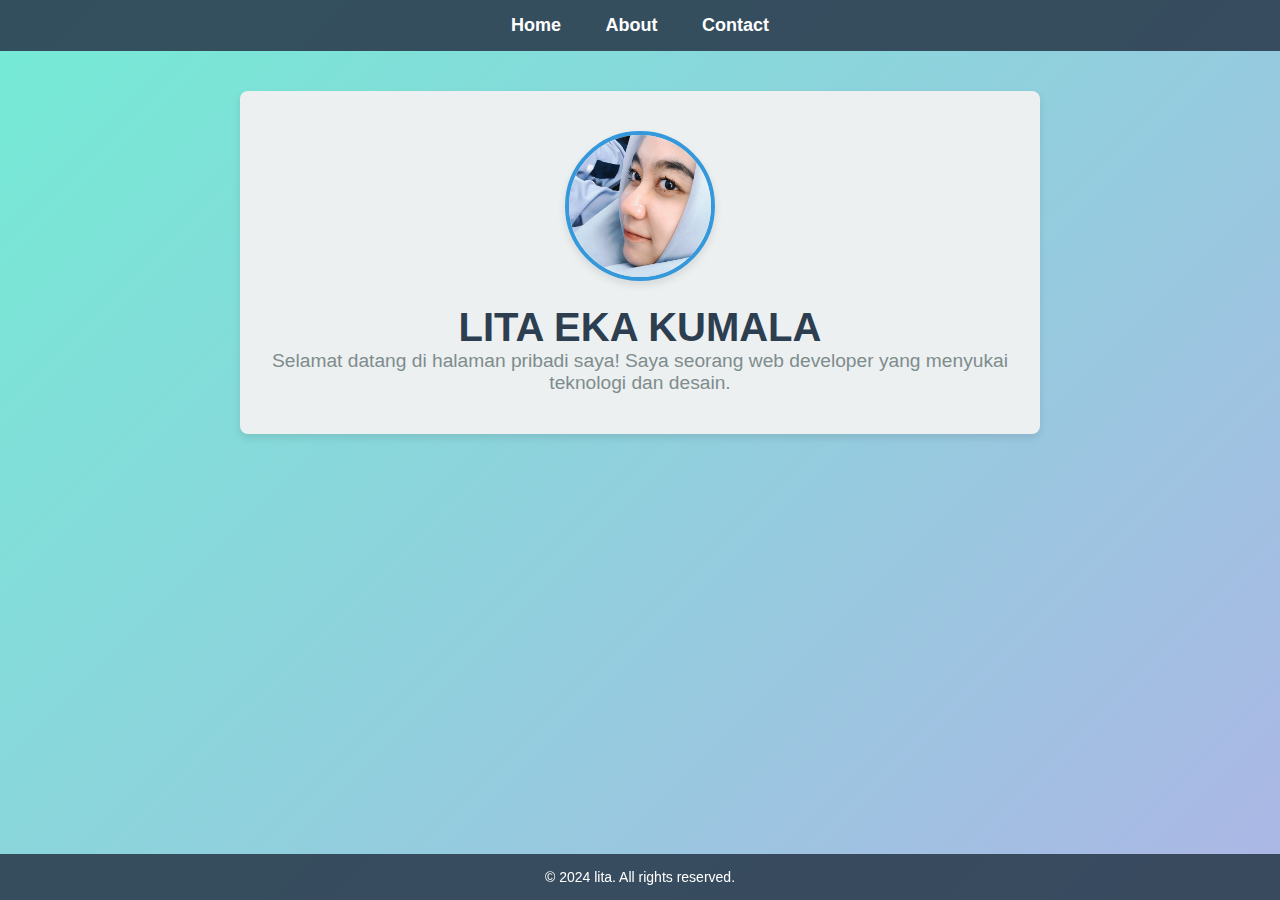
<file: index.html>
<!DOCTYPE html>
<html lang="id">
<head>
    <meta charset="UTF-8">
    <meta name="viewport" content="width=device-width, initial-scale=1.0">
    <title>Profil Saya</title>
    <link rel="stylesheet" href="styles.css">
</head>
<body>
    <header>
        <nav>
            <ul>
                <li><a href="index.html">Home</a></li>
                <li><a href="about.html">About</a></li>
                <li><a href="contact.html">Contact</a></li>
            </ul>
        </nav>
    </header>

    <section class="profile">
        <img src="lita.jpg" alt="Foto Profil" class="profile-img">
        <h1>LITA EKA KUMALA</h1>
        <p>Selamat datang di halaman pribadi saya! Saya seorang web developer yang menyukai teknologi dan desain.</p>
    </section>

    <footer>
        <p>&copy; 2024 lita. All rights reserved.</p>
    </footer>
</body>
</html>
</file>
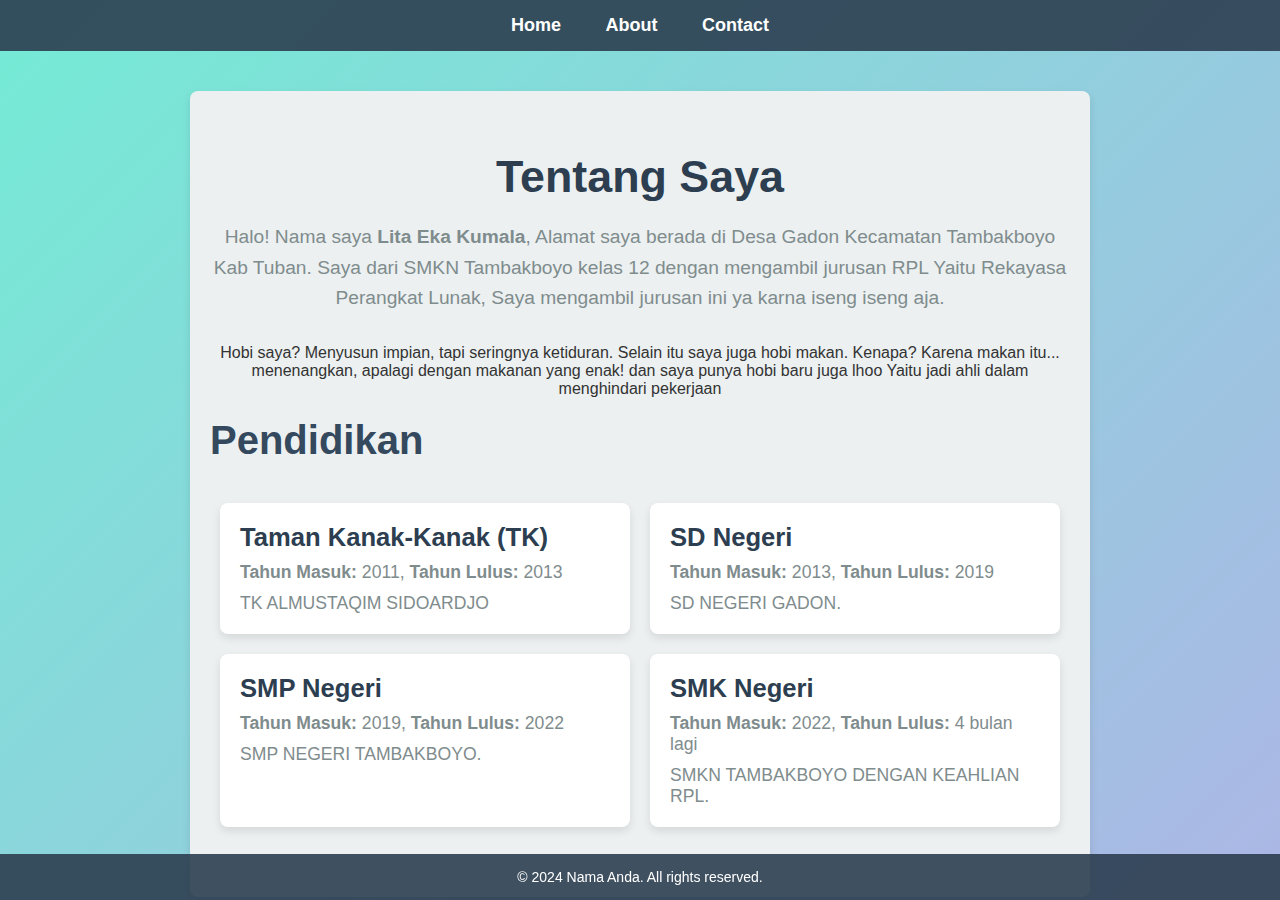
<file: about.html>
<!DOCTYPE html>
<html lang="id">
<head>
    <meta charset="UTF-8">
    <meta name="viewport" content="width=device-width, initial-scale=1.0">
    <title>Tentang Saya</title>
    <style>
        /* Reset default margin dan padding */
        * {
            margin: 0;
            padding: 0;
            box-sizing: border-box;
        }

        /* Gaya dasar untuk seluruh halaman */
        body {
            font-family: 'Roboto', sans-serif;
            background: linear-gradient(135deg, #74ebd5 0%, #ACB6E5 100%); /* Gradien biru-ke-ungu */
            color: #333;
            min-height: 100vh;
        }

        /* Header */
        header {
            background-color: rgba(44, 62, 80, 0.9); /* Warna header dengan transparansi */
            color: white;
            padding: 15px 0;
            text-align: center;
        }

        nav ul {
            list-style-type: none;
        }

        nav ul li {
            display: inline;
            margin: 0 20px;
        }

        nav ul li a {
            color: white;
            text-decoration: none;
            font-weight: bold;
            font-size: 18px;
            transition: color 0.3s;
        }

        nav ul li a:hover {
            color: #3498db; /* Efek hover dengan warna biru */
        }

        /* About Section */
        .about {
            padding: 60px 20px;
            text-align: center;
            background-color: #ecf0f1;
            border-radius: 8px;
            box-shadow: 0 4px 8px rgba(0, 0, 0, 0.1);
            margin: 40px auto;
            max-width: 900px;
        }

        .about h2 {
            font-size: 2.8em;
            color: #2c3e50;
            margin-bottom: 20px;
        }

        .about-description p {
            font-size: 1.2em;
            color: #7f8c8d;
            line-height: 1.6;
            margin-bottom: 30px;
        }

        .about-education {
            text-align: left;
            margin-top: 20px;
        }

        .about-education h3 {
            font-size: 2.5em;
            color: #34495e;
            margin-bottom: 30px;
        }

        .education-container {
            display: grid;
            grid-template-columns: repeat(auto-fill, minmax(300px, 1fr));
            gap: 20px;
            padding: 10px;
        }

        .education-box {
            background-color: white;
            padding: 20px;
            border-radius: 8px;
            box-shadow: 0 4px 8px rgba(0, 0, 0, 0.1);
            transition: transform 0.3s;
        }

        .education-box:hover {
            transform: translateY(-5px); /* Efek hover, mengangkat kotak */
        }

        .education-box h4 {
            font-size: 1.6em;
            color: #2c3e50;
        }

        .education-box p {
            font-size: 1.1em;
            color: #7f8c8d;
            margin-top: 10px;
        }

        /* Footer */
        footer {
            background-color: rgba(44, 62, 80, 0.9); /* Footer transparan dengan warna yang sama dengan header */
            color: white;
            padding: 15px;
            text-align: center;
            position: fixed;
            bottom: 0;
            width: 100%;
        }

        footer p {
            font-size: 14px;
        }

        /* Responsif untuk perangkat mobile */
        @media (max-width: 768px) {
            nav ul li {
                display: block;
                margin: 10px 0;
            }

            .about h2 {
                font-size: 2.2em;
            }

            .about-description p,
            .about-education p {
                font-size: 1.1em;
            }

            .education-container {
                grid-template-columns: 1fr;
            }
        }
    </style>
</head>
<body>
    <header>
        <nav>
            <ul>
                <li><a href="index.html">Home</a></li>
                <li><a href="about.html">About</a></li>
                <li><a href="contact.html">Contact</a></li>
            </ul>
        </nav>
    </header>

    <section class="about">
        <div class="about-container">
            <!-- Deskripsi Pribadi -->
            <div class="about-description">
                <h2>Tentang Saya</h2>
                <p>Halo! Nama saya <strong>Lita Eka Kumala</strong>, Alamat saya berada di Desa Gadon Kecamatan Tambakboyo Kab Tuban. Saya dari SMKN Tambakboyo kelas 12 dengan mengambil jurusan RPL Yaitu Rekayasa Perangkat Lunak, Saya mengambil jurusan ini ya karna iseng iseng aja.</p>
            </div>
            <p>Hobi saya? Menyusun impian, tapi seringnya ketiduran. Selain itu saya juga hobi makan. Kenapa? Karena makan itu... menenangkan, apalagi dengan makanan yang enak! dan saya punya hobi baru juga lhoo Yaitu jadi ahli dalam menghindari pekerjaan</p>

            <!-- Pendidikan -->
            <div class="about-education">
                <h3>Pendidikan</h3>
                <div class="education-container">
                    <div class="education-box">
                        <h4>Taman Kanak-Kanak (TK)</h4>
                        <p><strong>Tahun Masuk:</strong> 2011, <strong>Tahun Lulus:</strong> 2013</p>
                        <p>TK ALMUSTAQIM SIDOARDJO</p>
                    </div>
                    <div class="education-box">
                        <h4>SD Negeri </h4>
                        <p><strong>Tahun Masuk:</strong> 2013, <strong>Tahun Lulus:</strong> 2019</p>
                        <p>SD NEGERI GADON.</p>
                    </div>
                    <div class="education-box">
                        <h4>SMP Negeri </h4>
                        <p><strong>Tahun Masuk:</strong> 2019, <strong>Tahun Lulus:</strong> 2022</p>
                        <p>SMP NEGERI TAMBAKBOYO.</p>
                    </div>
                    <div class="education-box">
                        <h4>SMK Negeri</h4>
                        <p><strong>Tahun Masuk:</strong> 2022, <strong>Tahun Lulus:</strong> 4 bulan lagi</p>
                        <p>SMKN TAMBAKBOYO DENGAN KEAHLIAN RPL.</p>
                    </div>
                </div>
            </div>
        </div>
    </section>

    <footer>
        <p>&copy; 2024 Nama Anda. All rights reserved.</p>
    </footer>
</body>
</html>
</file>
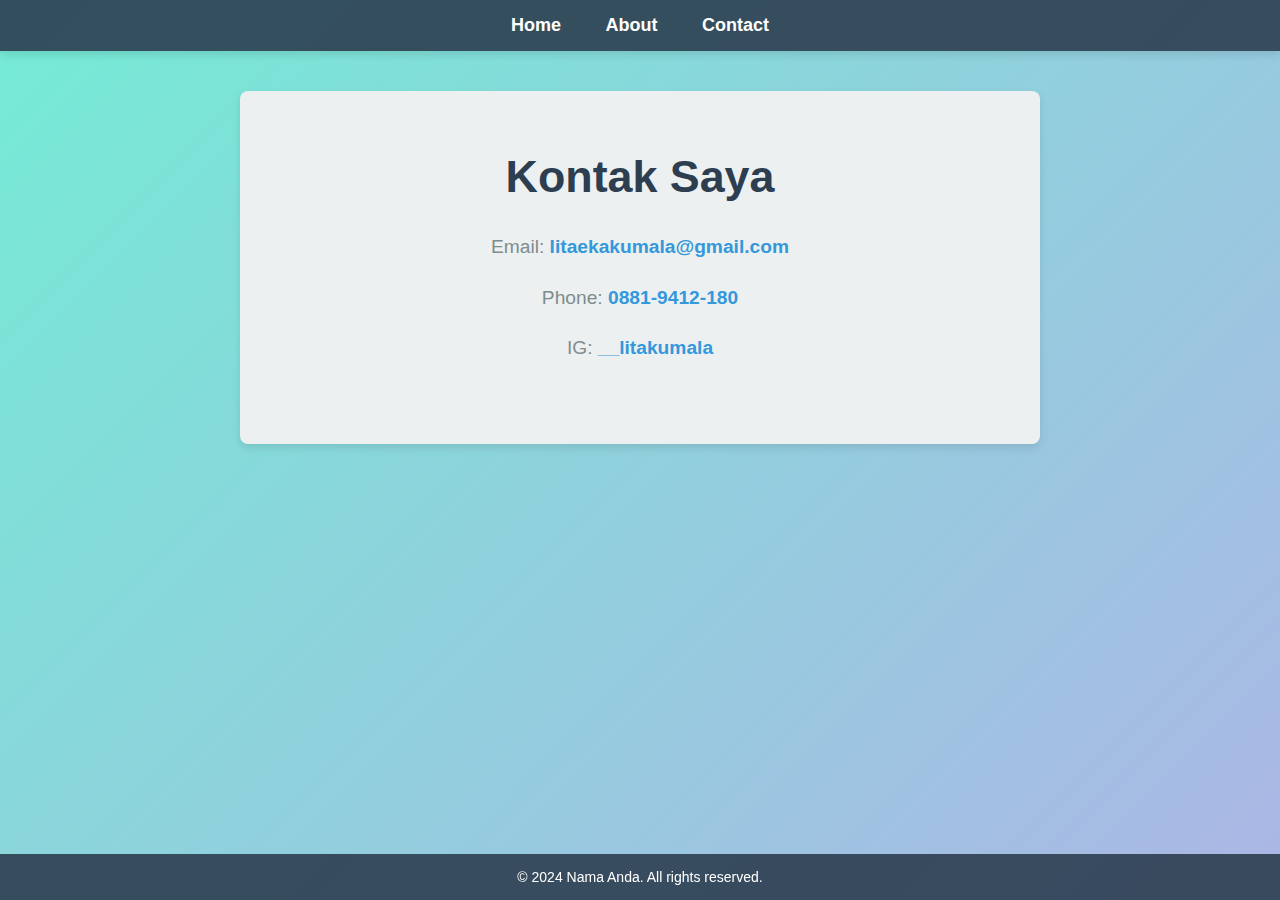
<file: contact.html>
<!DOCTYPE html>
<html lang="id">
<head>
    <meta charset="UTF-8">
    <meta name="viewport" content="width=device-width, initial-scale=1.0">
    <title>Kontak Saya</title>
    <style>
        /* Reset default margin dan padding */
        * {
            margin: 0;
            padding: 0;
            box-sizing: border-box;
        }

        /* Gaya dasar untuk seluruh halaman */
        body {
            font-family: 'Arial', sans-serif;
            background: linear-gradient(135deg, #74ebd5 0%, #ACB6E5 100%);
            color: #333;
            min-height: 100vh;
        }

        /* Header */
        header {
            background-color: rgba(44, 62, 80, 0.9);
            color: white;
            padding: 15px 0;
            text-align: center;
            box-shadow: 0 4px 8px rgba(0, 0, 0, 0.1);
        }

        nav ul {
            list-style-type: none;
        }

        nav ul li {
            display: inline;
            margin: 0 20px;
        }

        nav ul li a {
            color: white;
            text-decoration: none;
            font-weight: bold;
            font-size: 18px;
            transition: color 0.3s;
        }

        nav ul li a:hover {
            color: #3498db;
        }

        /* Section Kontak */
        .contact {
            padding: 60px 20px;
            background-color: #ecf0f1;
            border-radius: 8px;
            box-shadow: 0 4px 8px rgba(0, 0, 0, 0.1);
            margin: 40px auto;
            max-width: 800px;
            text-align: center;
        }

        .contact h2 {
            font-size: 2.8em;
            color: #2c3e50;
            margin-bottom: 30px;
        }

        .contact p {
            font-size: 1.2em;
            color: #7f8c8d;
            line-height: 1.6;
            margin-bottom: 20px;
        }

        .contact a {
            color: #3498db;
            text-decoration: none;
            font-weight: bold;
            transition: color 0.3s;
        }

        .contact a:hover {
            color: #2c3e50;
        }

        .contact a:active {
            color: #3498db;
        }

        /* Footer */
        footer {
            background-color: rgba(44, 62, 80, 0.9);
            color: white;
            padding: 15px;
            text-align: center;
            position: fixed;
            bottom: 0;
            width: 100%;
        }

        footer p {
            font-size: 14px;
        }

        /* Responsif untuk perangkat mobile */
        @media (max-width: 768px) {
            nav ul li {
                display: block;
                margin: 10px 0;
            }

            .contact h2 {
                font-size: 2.2em;
            }

            .contact p {
                font-size: 1.1em;
            }
        }
    </style>
</head>
<body>
    <header>
        <nav>
            <ul>
                <li><a href="index.html">Home</a></li>
                <li><a href="about.html">About</a></li>
                <li><a href="contact.html">Contact</a></li>
            </ul>
        </nav>
    </header>

    <section class="contact">
        <h2>Kontak Saya</h2>
        <p>Email: <a href="mailto:namaemail@example.com">litaekakumala@gmail.com</a></p>
        <p>Phone: <a href="tel:+62800123456">0881-9412-180</a></p>
        <p>IG: <a href="https://www.instagram.com/__litakumlaa?igsh=eXF3ZWF4bnNlMTh6" target="_blank">__litakumala</a></p>
    </section>

    <footer>
        <p>&copy; 2024 Nama Anda. All rights reserved.</p>
    </footer>
</body>
</html>
</file>
<file: styles.css>
/* Reset default margin dan padding */
* {
    margin: 0;
    padding: 0;
    box-sizing: border-box;
}

/* Gaya dasar untuk seluruh halaman */
body {
    font-family: 'Arial', sans-serif;
    background: linear-gradient(135deg, #74ebd5 0%, #ACB6E5 100%); /* Gradien biru-ke-ungu */
    color: #333;
    min-height: 100vh;
}

/* Header */
header {
    background-color: rgba(44, 62, 80, 0.9); /* Warna header dengan transparansi */
    color: white;
    padding: 15px 0;
    text-align: center;
}

nav ul {
    list-style-type: none;
}

nav ul li {
    display: inline;
    margin: 0 20px;
}

nav ul li a {
    color: white;
    text-decoration: none;
    font-weight: bold;
    font-size: 18px;
    transition: color 0.3s;
}

nav ul li a:hover {
    color: #3498db; /* Efek hover dengan warna biru */
}

/* Section profile */
section {
    padding: 40px 20px;
    text-align: center;
}

.profile {
    background-color: #ecf0f1; /* Warna latar belakang profil */
    border-radius: 8px;
    box-shadow: 0 4px 8px rgba(0, 0, 0, 0.1);
    padding: 40px 20px;
    margin: 40px auto;
    max-width: 800px;
}

.profile img {
    width: 150px;
    height: 150px;
    border-radius: 50%;
    border: 4px solid #3498db; /* Border biru di sekitar foto */
    margin-bottom: 20px;
    box-shadow: 0 4px 8px rgba(0, 0, 0, 0.1);
}

.profile h1 {
    font-size: 2.5em;
    color: #2c3e50;
}

.profile p {
    font-size: 1.2em;
    color: #7f8c8d;
}

/* Footer */
footer {
    background-color: rgba(44, 62, 80, 0.9); /* Footer transparan dengan warna yang sama dengan header */
    color: white;
    padding: 15px;
    text-align: center;
    position: fixed;
    bottom: 0;
    width: 100%;
}

footer p {
    font-size: 14px;
}

/* Responsif untuk perangkat mobile */
@media (max-width: 768px) {
    nav ul li {
        display: block;
        margin: 10px 0;
    }

    .profile img {
        width: 120px;
        height: 120px;
    }

    .profile h1 {
        font-size: 2em;
    }

    .profile p {
        font-size: 1.1em;
    }
}
</file>
